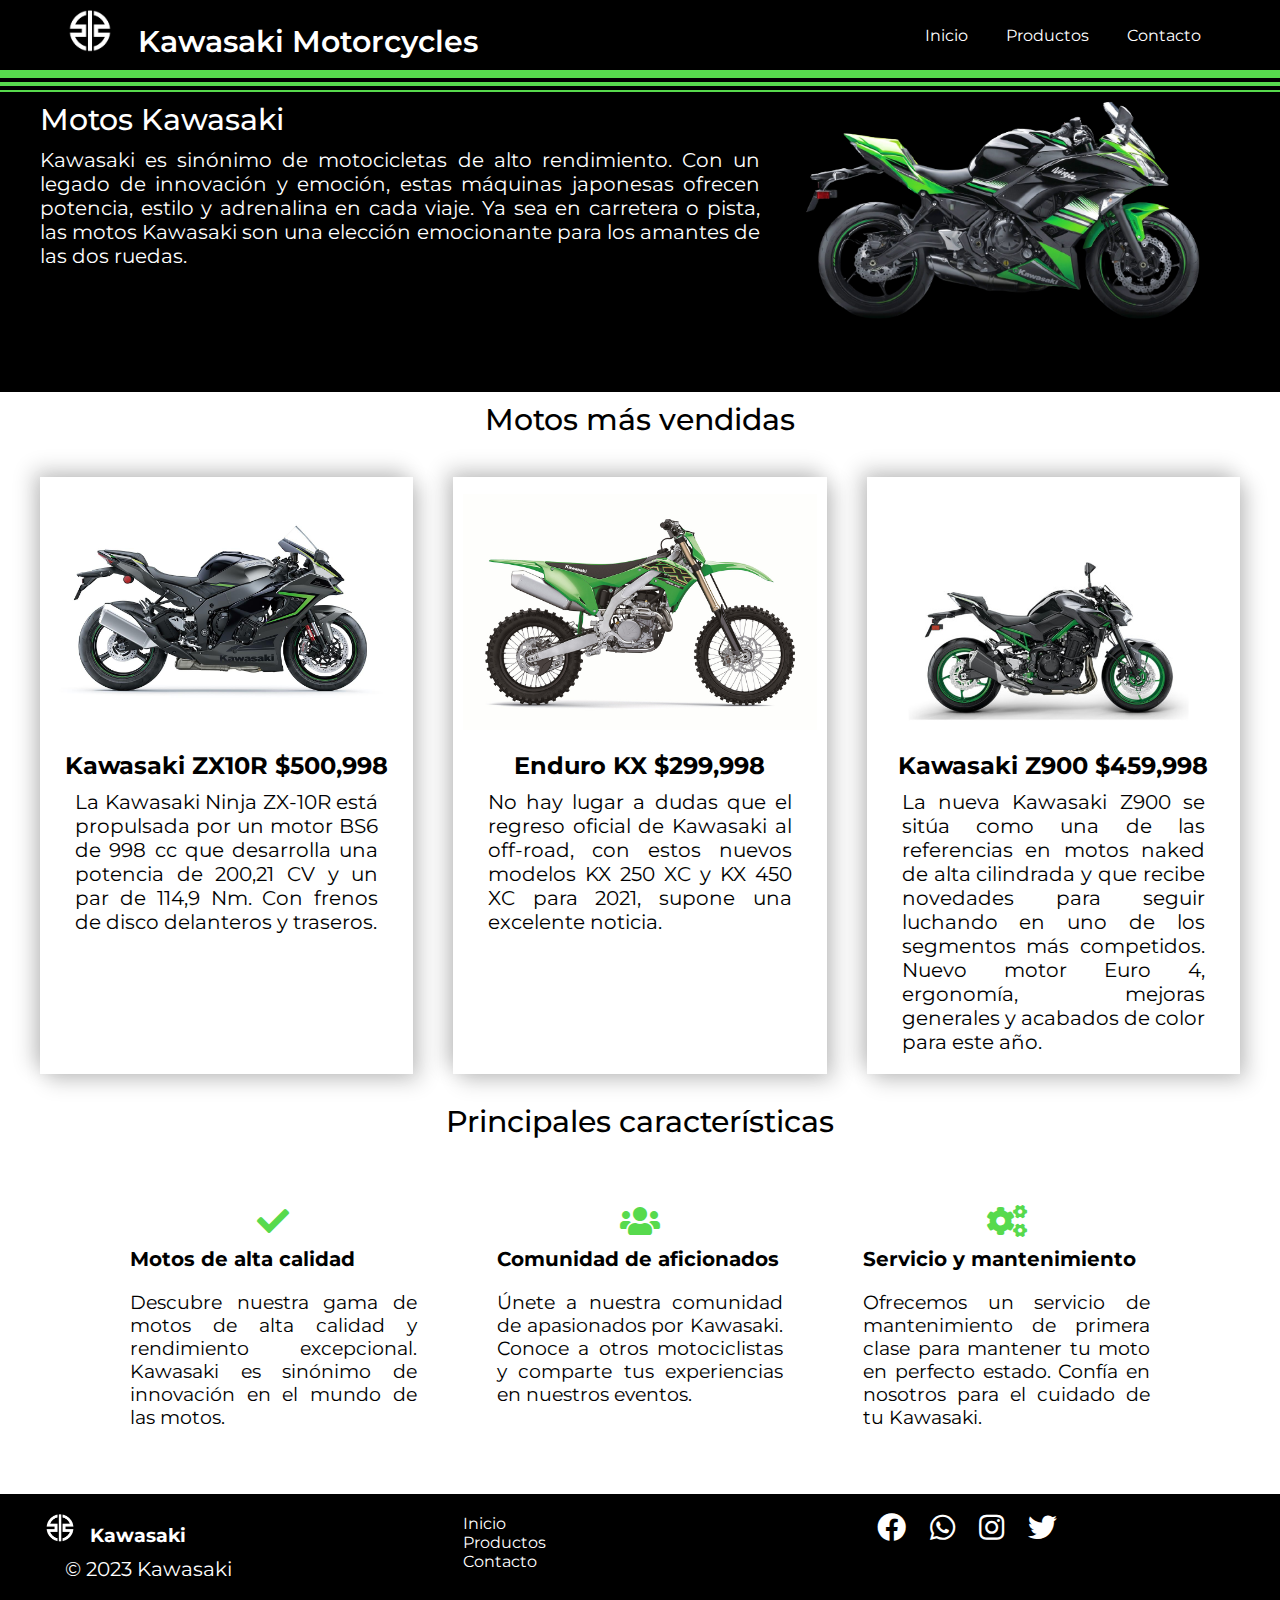
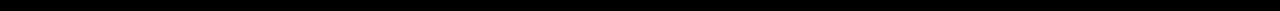
<file: Actividad-3/index.html>
<!DOCTYPE html>
<html lang="es">
<head>
    <meta charset="UTF-8">
    <meta name="viewport" content="width=device-width, initial-scale=1.0">
    <title>Kawasaki de México | Sitio oficial</title>
    <link rel="stylesheet" href="style.css">
    <link rel="stylesheet" href="https://cdnjs.cloudflare.com/ajax/libs/font-awesome/5.15.4/css/all.min.css" integrity="sha512-1ycn6IcaQQ40/MKBW2W4Rhis/DbILU74C1vSrLJxCq57o941Ym01SwNsOMqvEBFlcgUa6xLiPY/NS5R+E6ztJQ==" crossorigin="anonymous" referrerpolicy="no-referrer" />
    <link rel="preconnect" href="https://fonts.googleapis.com">
    <link rel="preconnect" href="https://fonts.gstatic.com" crossorigin>
    <link href="https://fonts.googleapis.com/css2?family=Montserrat:wght@300&display=swap" rel="stylesheet">
    <link rel="icon" href="Images/logo.png" type="image/png" sizes="16x16"> 
</head>
<body>
    <div class="navbar sticky">
        <div class="navbar">
            <div class="container flex">
                <h1 class="logo">
                    <img src="Images/logo2.png" alt="Imagen Kawasaki" class="logo-img">
                    Kawasaki Motorcycles
                </h1>
                <nav>
                    <ul>
                        <li class="nav">
                            <a href="" class="outline">Inicio</a>
                        </li>
                        <li class="nav">
                            <a href="" class="outline">Productos</a>
                        </li>
                        <li class="nav">
                            <a href="" class="outline">Contacto</a>
                        </li>
                    </ul>
                </nav>
            </div>
        </div>
    </div>
    <hr class="line-green">
    <hr class="line-black">
    <hr class="line-green2">
    <hr class="line-black">
    <hr class="line-green3">
    <section class="showcase">
        <div class="container">
            <div class="grid">
                <div class="grid-item-1">
                    <div class="showcase-text">
                        <h1>Motos Kawasaki</h1>
                        <p class="supporting-text">
                            Kawasaki es sinónimo de motocicletas de alto rendimiento. 
                            Con un legado de innovación y emoción, estas máquinas japonesas ofrecen potencia, estilo y adrenalina en cada viaje. 
                            Ya sea en carretera o pista, las motos Kawasaki son una elección emocionante para los amantes de las dos ruedas.
                        </p>
                    </div>
                 </div>
                <div class="grid-item-2">
                    <div class="image">
                        <img src="Images/prueba3.png" alt="" srcset="">
                    </div>
                </div>
            </div>
        </div>
    </section>
    <section class="testimonials">
        <div class="container">
            <h1 class="tittle-section">Motos más vendidas</h1><br>
            <div class="testimonial grid-3">
                <div class="card tid">
                    <div>
                        <img src="Images/ZX10R.jpeg" alt="">
                    </div>
                    <h3 class="text-card">Kawasaki ZX10R $500,998</h3>
                    <p>
                        La Kawasaki Ninja ZX-10R está propulsada por un motor BS6 de 998 cc que desarrolla 
                        una potencia de 200,21 CV y un par de 114,9 Nm. Con frenos de disco delanteros y traseros.
                    </p>
                </div>
                <div class="card">
                    <div>
                        <img src="Images/Enduro.jpg" alt="">
                    </div>
                    <h3 class="text-card">Enduro KX $299,998</h3>
                    <p>
                        No hay lugar a dudas que el regreso oficial de Kawasaki al off-road, con estos nuevos modelos KX 250 XC y 
                        KX 450 XC para 2021, supone una excelente noticia. 
                    </p>
                </div>
                <div class="card">
                    <div>
                        <img src="Images/z900.jpg" alt="">
                    </div>
                    <h3 class="text-card">Kawasaki Z900 $459,998</h3>
                    <p>
                        La nueva Kawasaki Z900 se sitúa como una de las referencias en motos naked de alta cilindrada y que recibe novedades para seguir luchando en uno de los segmentos más competidos. Nuevo motor Euro 4, ergonomía, mejoras generales  y acabados de color para este año.
                    </p>
                </div>
            </div>
        </div>
    </section>
    <div class="lower container">
        <h1 class="tittle-section">Principales características</h1>
        <section class="stats">
            <div class="flex">
                <div class="stat">
                    <i class="fa fa-check fa-2x"></i>
                    <h3 class="title">Motos de alta calidad</h3>
                    <p class="text">
                        Descubre nuestra gama de motos de alta calidad y rendimiento excepcional. Kawasaki es sinónimo de innovación en el mundo de las motos.
                    </p>
                </div>
                <div class="stat">
                    <i class="fa fa-users fa-2x"></i>
                    <h3 class="title">Comunidad de aficionados</h3>
                    <p class="text">
                        Únete a nuestra comunidad de apasionados por Kawasaki. Conoce a otros motociclistas y comparte tus experiencias en nuestros eventos.
                    </p>
                </div>
                <div class="stat">
                    <i class="fa fa-cogs fa-2x"></i>
                    <h3 class="title">Servicio y mantenimiento</h3>
                    <p class="text">
                        Ofrecemos un servicio de mantenimiento de primera clase para mantener tu moto en perfecto estado. Confía en nosotros para el cuidado de tu Kawasaki.
                    </p>
                </div>
            </div>
        </section>
    </div>
    <footer>
        <div class="container grid-3">
            <div class="copyright">
                <h3>
                    <img src="Images/logo2.png" alt="Imagen Kawasaki" class="logo-img2">
                    Kawasaki
                </h3>
                <p>© 2023 Kawasaki</p>
            </div>
            <nav class="links">
                <ul>
                    <li><a href="#" class="outline">Inicio</a></li>
                    <li><a href="#" class="outline">Productos</a></li>
                    <li><a href="#" class="outline">Contacto</a></li>
                </ul>
            </nav>
            <div class="profiles">
                <a href="#"><i class="fab fa-facebook fa-3x facebook-icon"></i></a>
                <a href="#"><i class="fab fa-whatsapp fa-3x whatsapp-icon"></i>
                <a href="#"><i class="fab fa-instagram fa-3x instagram-icon"></i></a>
                <a href="#"><i class="fab fa-twitter fa-3x twitter-icon"></i></a>
            </div>
        </div>
    </footer>
</body>
</html>
</file>
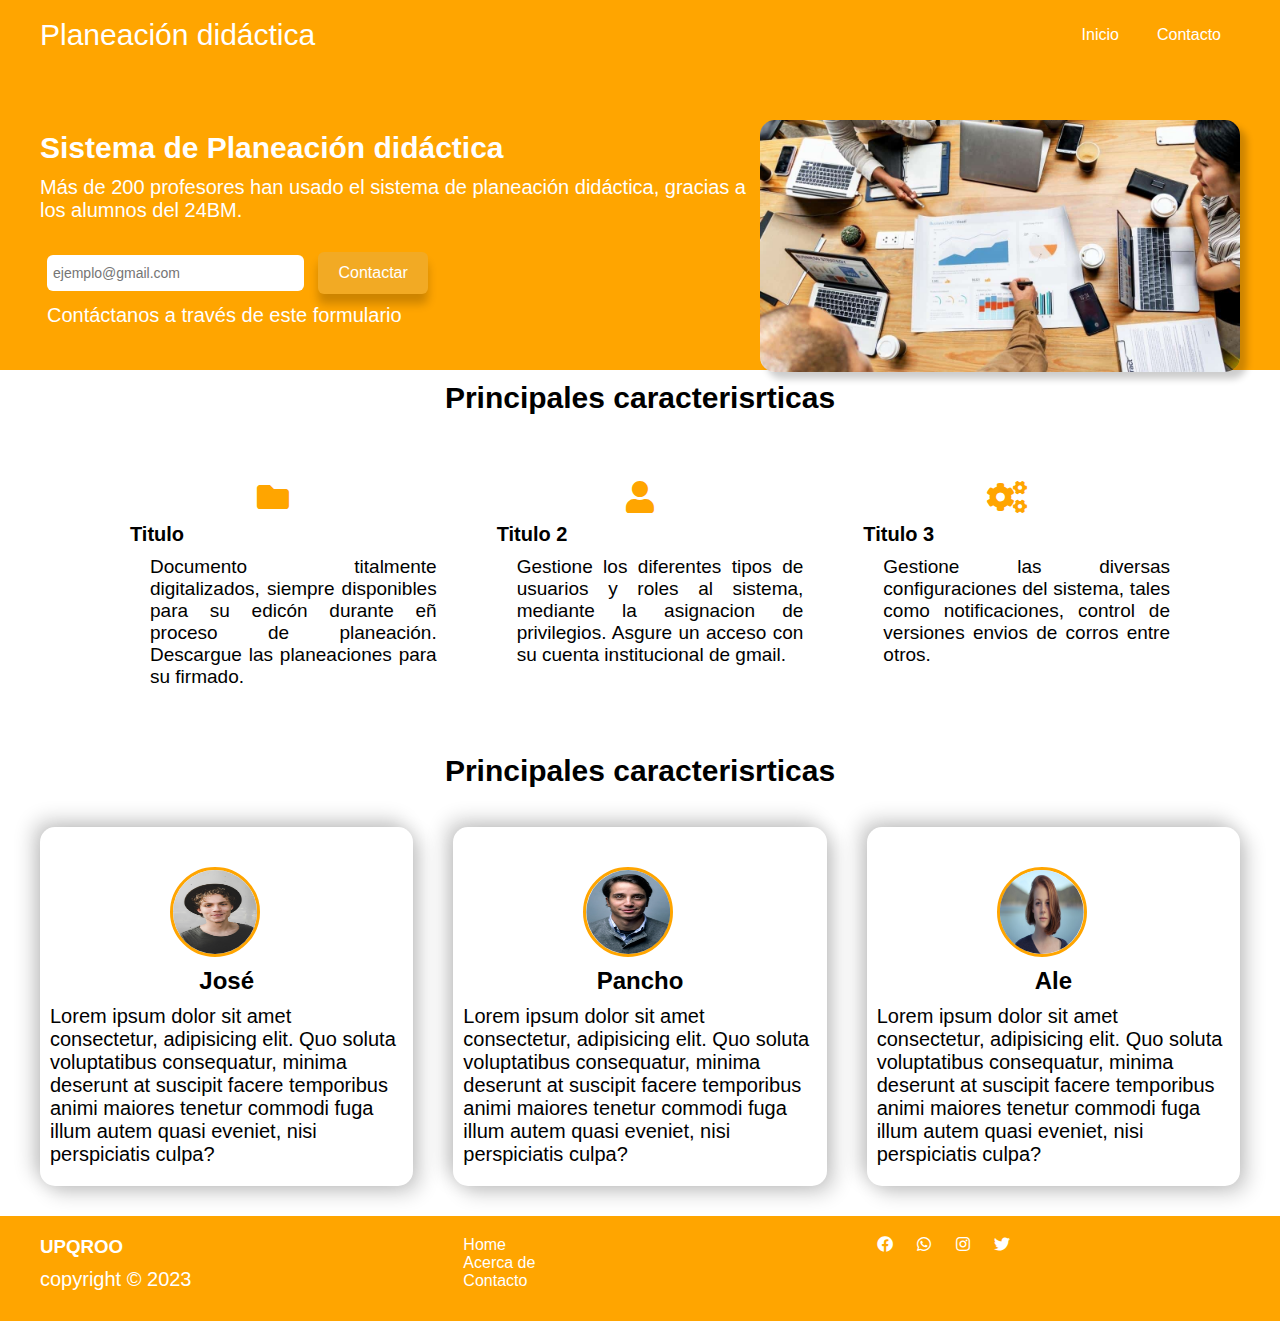
<file: pagina-planeacion/index.html>
<!DOCTYPE html>
<html lang="es">
<head>
    <meta charset="UTF-8">
    <meta name="viewport" content="width=device-width, initial-scale=1.0">
    <title>Planeación didáctica</title>
    <link rel="stylesheet" href="style.css">
    <link rel="stylesheet" href="https://cdnjs.cloudflare.com/ajax/libs/font-awesome/5.15.4/css/all.min.css" integrity="sha512-1ycn6IcaQQ40/MKBW2W4Rhis/DbILU74C1vSrLJxCq57o941Ym01SwNsOMqvEBFlcgUa6xLiPY/NS5R+E6ztJQ==" crossorigin="anonymous" referrerpolicy="no-referrer" />
    <link rel="preconnect" href="https://fonts.googleapis.com">
<link rel="preconnect" href="https://fonts.gstatic.com" crossorigin>
<link href="https://fonts.googleapis.com/css2?family=Montserrat:wght@300&display=swap" rel="stylesheet">
</head>
<body>
    <div class="navbar">
        <div class="container flex">
            <h1 class="logo">Planeación didáctica</h1>
            <nav>
                <ul>
                    <li class="nav">
                        <a href="" class="outline">Inicio</a>
                    </li>

                    <li class="nav">
                        <a href="" class="outline">Contacto</a>
                    </li>
                </ul>
            </nav>

        </div>

    </div>
    <section class="showcase">
        <div class="container">
            <div class="grid">
                <div class="grid-item-1">
                    <div class="showcase-text">
                        <h1>Sistema de Planeación didáctica</h1>
                        <p class="supporting-text">
                            Más de 200 profesores han usado el sistema de planeación didáctica, gracias a los alumnos del 24BM.
                        </p>
                    </div>
                    <div class="showcase-form">
                        <form action="">
                            <input type="email" placeholder="ejemplo@gmail.com">
                            <input type="submit" class="btn" value="Contactar">
                        </form>
                        <p>Contáctanos a través de este formulario</p>
                    </div>
                </div>
                <div class="grid-item-2">
                    <div class="image">
                        <img src="images/Planeacion.jpg" alt="" srcset="">
                    </div>
                </div>
            </div>
        </div>
    </section>
    <div class="lower container">
        <h1 class="tittle-section">Principales caracterisrticas</h1>
        <section class="stats">
            <div class="flex">
                <div class="stat">
                    <i class="fa fa-folder fa-2x"></i>
                    <h3 class="title">Titulo</h3>
                    <p class="text">
                        Documento titalmente digitalizados, siempre disponibles para su edicón durante eñ
                        proceso de planeación. Descargue las planeaciones para su firmado.
                    </p>
                </div>
                <div class="stat">
                    <i class="fa fa-user fa-2x"></i>
                    <h3 class="title">Titulo 2</h3>
                    <p class="text">
                       Gestione los diferentes tipos de usuarios y roles al sistema, mediante la asignacion de privilegios. Asgure un acceso con su cuenta 
                       institucional de gmail.
                    </p>
                </div>
                <div class="stat">
                    <i class="fa fa-cogs fa-2x"></i>
                    <h3 class="title">Titulo 3</h3>
                    <p class="text">
                        Gestione las diversas configuraciones del sistema, tales como notificaciones, control de versiones envios de corros entre otros.
                    </p>
                </div>
            </div>
        </section>
    </div>
    <section class="testimonials">
        <div class="container">
            <h1 class="tittle-section">Principales caracterisrticas</h1><br>
            <div class="testimonial grid-3">
                <div class="card">
                    <div class="circle">
                        <img src="images/ultimooo.jpeg" alt="">
                    </div>
                    <h3 class="text-card">José</h3>
                    <p>
                        Lorem ipsum dolor sit amet consectetur, adipisicing elit. Quo soluta voluptatibus consequatur, minima deserunt at suscipit facere temporibus animi maiores tenetur commodi fuga illum autem quasi eveniet, nisi perspiciatis culpa?
                    </p>
                </div>
                <div class="card">
                    <div class="circle">
                        <img src="images/Primerguey.jpeg" alt="">
                    </div>
                    <h3 class="text-card">Pancho</h3>
                    <p>
                        Lorem ipsum dolor sit amet consectetur, adipisicing elit. Quo soluta voluptatibus consequatur, minima deserunt at suscipit facere temporibus animi maiores tenetur commodi fuga illum autem quasi eveniet, nisi perspiciatis culpa?
                    </p>
                </div>
                <div class="card">
                    <div class="circle">
                        <img src="images/segundagueya.jpeg" alt="">
                    </div>
                    <h3 class="text-card">Ale</h3>
                    <p>
                        Lorem ipsum dolor sit amet consectetur, adipisicing elit. Quo soluta voluptatibus consequatur, minima deserunt at suscipit facere temporibus animi maiores tenetur commodi fuga illum autem quasi eveniet, nisi perspiciatis culpa?
                    </p>
                </div>
            </div>
        </div>
    </section>

    <footer>
        <div class="container grid-3">
            <div class="copyright">
                <h3>UPQROO</h3>
                <p>copyright &copy; 2023</p>
            </div>
            <nav class="links">
                <ul>
                    <li><a href="#" class="outline">Home</a></li>
                    <li><a href="#" class="outline">Acerca de</a></li>
                    <li><a href="mailto:moises.torres@upqroo.edu.mx" class="outline">Contacto</a></li>
                </ul>
            </nav>
            <div class="profiles">
                <a href="#"><i class="fab fa-facebook fa-2"></i></a>
                <a href="#"><i class="fab fa-whatsapp fa-2"></i></a>
                <a href="#"><i class="fab fa-instagram fa-2"></i></a>
                <a href="#"><i class="fab fa-twitter fa-2"></i></a>
            </div>
        </div>
    </footer>
</body>
</html>
</file>
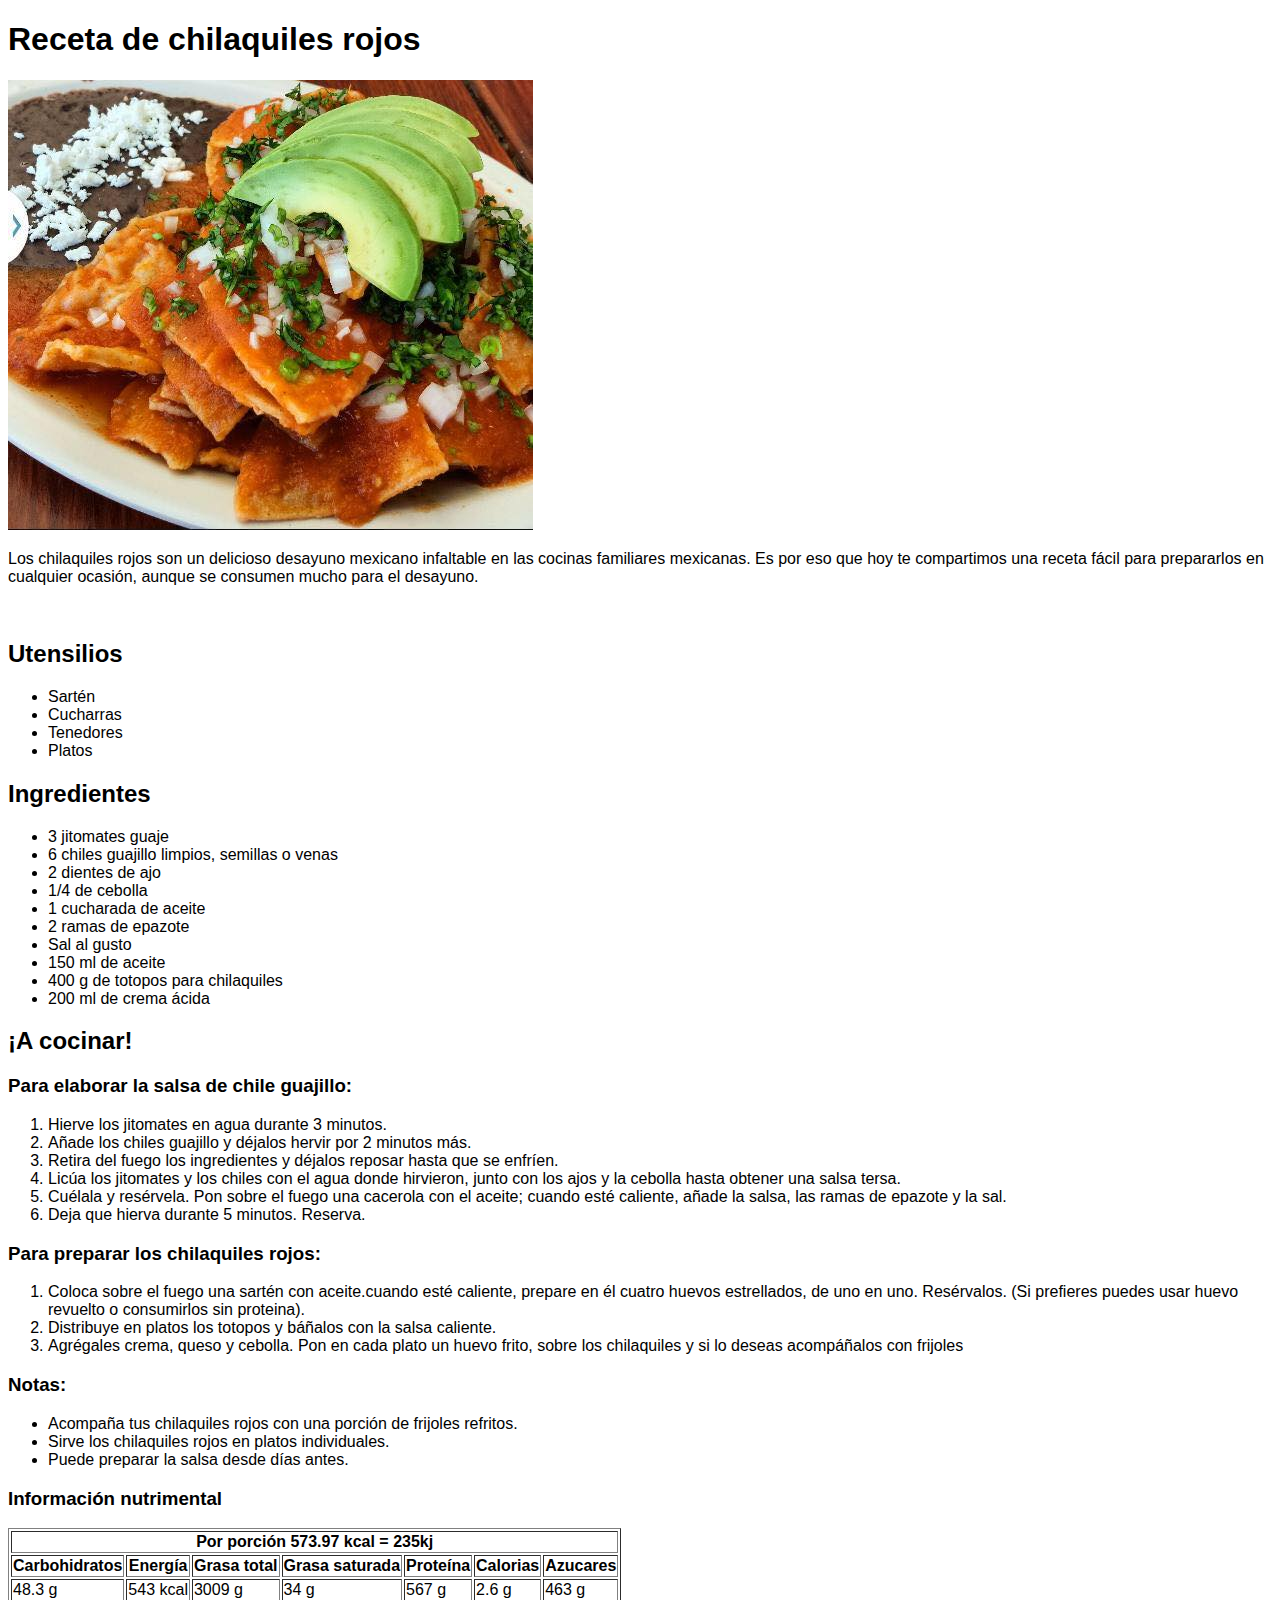
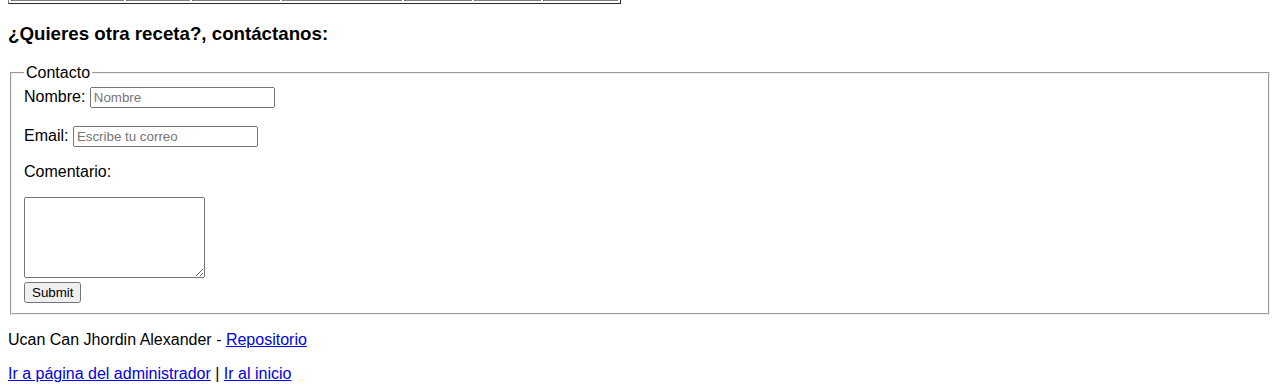
<file: Actividad-1.html>
<!DOCTYPE html>
<html lang="es">
<head>
    <meta charset="UTF-8">
    <meta name="descripcion" content="Esta es una pagina web">
    <meta name="keywords" content="HTML, CSSM, Javascript">
    <link rel="icon" href="icon-receta.png" type="image/png" sizes="16x16"> 
    <title>Recesa de chilaquiles</title>
</head>
<body>
    <h1 id="inicio"> Receta de chilaquiles rojos </h1>
    <img src="Receta-Chilaquiles-Rojos.jpg" alt="chilaquiles">
    <br>
    <p>
        Los chilaquiles rojos son un delicioso desayuno mexicano infaltable en las cocinas familiares mexicanas. 
        Es por eso que hoy te compartimos una receta fácil para prepararlos en cualquier ocasión, aunque se consumen mucho para el desayuno.
    </p>
    <br>
    <h2>Utensilios</h2>
    <ul>
        <li>Sartén</li>
        <li>Cucharras</li>
        <li>Tenedores</li>
        <li>Platos</li>
    </ul>
    <h2>Ingredientes</h2>
        <ul>
            <li>3 jitomates guaje</li>
            <li>6 chiles guajillo limpios, semillas o venas</li>
            <li>2 dientes de ajo</li>
            <li>1/4 de cebolla</li>
            <li>1 cucharada de aceite</li>
            <li>2 ramas de epazote</li>
            <li>Sal al gusto</li>
            <li>150 ml de aceite</li>
            <li>400 g de totopos para chilaquiles</li>
            <li>200 ml de crema ácida</li>
        </ul>
        <h2>¡A cocinar!</h2>
        <h3>Para elaborar la salsa de chile guajillo:</h3>
        <ol type="1">
            <li>Hierve los jitomates en agua durante 3 minutos.</li>
            <li>Añade los chiles guajillo y déjalos hervir por 2 minutos más.</li>
            <li>Retira del fuego los ingredientes y déjalos reposar hasta que se enfríen.</li>
            <li>Licúa los jitomates y los chiles con el agua donde hirvieron, junto con los ajos y la cebolla hasta obtener una salsa tersa.</li>
            <li>Cuélala y resérvela. Pon sobre el fuego una cacerola con el aceite; cuando esté caliente, añade la salsa, las ramas de epazote y la sal.</li>
            <li>Deja que hierva durante 5 minutos. Reserva.</li>
        </ol>
        <h3>Para preparar los chilaquiles rojos:</h3>
        <ol>
            <li>Coloca sobre el fuego una sartén con aceite.cuando esté caliente, prepare en él cuatro huevos estrellados, de uno en uno. Resérvalos. (Si prefieres puedes usar huevo revuelto o consumirlos sin proteina).</li>
            <li>Distribuye en platos los totopos y báñalos con la salsa caliente.</li>
            <li>Agrégales crema, queso y cebolla. Pon en cada plato un huevo frito, sobre los chilaquiles y si lo deseas acompáñalos con frijoles</li>
        </ol>
        <h3>Notas:</h3>
        <ul>
            <li>Acompaña tus chilaquiles rojos con una porción de frijoles refritos.</li>
            <li>Sirve los chilaquiles rojos en platos individuales.</li>
            <li>Puede preparar la salsa desde días antes.</li>
        </ul>
        <h3>Información nutrimental</h3>
        <table border="1">
            <head>
                <th colspan="7">Por porción 573.97 kcal = 235kj</th>
                <tr>
                    <th>Carbohidratos</th>
                    <th>Energía</th>
                    <th>Grasa total</th>
                    <th>Grasa saturada</th>
                    <th>Proteína</th>
                    <th>Calorias</th>
                    <th>Azucares</th>
                </tr>
            </head>
            <body>
                <tr>
                    <td>48.3 g</td>
                    <td>543 kcal</td>
                    <td>3009 g</td>
                    <td>34 g</td>
                    <td>567 g</td>
                    <td>2.6 g</td>
                    <td>463 g</td>
                </tr>
            </body>
        </table>
        <h3>¿Quieres otra receta?, contáctanos: </h3>
        <form onsubmit="mostrarVentAlerta(); return false;">
            <fieldset>
                <legend>Contacto</legend>
    
                <label>Nombre:</label>
    
                <input type="text" name="Nombre" id="Nombre" placeholder="Nombre" required>
                <br>
                <br>
                <label>Email:</label>
    
                <input type="email" name="email" id="email" placeholder="Escribe tu correo" required>
    
                <p>Comentario:</p>
                <textarea name="texto" id="texto" cols="20" rows="5"></textarea>
                <br>
                <input type="submit" name="Enviar" id="Enviar">
            </fieldset>
        </form>
        <p>Ucan Can Jhordin Alexander - <a href="https://github.com/JHORDINUCAN/programacion-web" target="-blank">  Repositorio</a></p>
        <a href="index.html" target="-blank"> Ir a página del administrador</a> <a>|</a> <a href="#inicio">Ir al inicio</a>

        <script>
            function mostrarVentAlerta() {
                
                alert("¡Formulario enviado con éxito!");
                document.getElementById("Nombre").value = "";
                document.getElementById("email").value = "";
                document.getElementById("texto").value = "";
            }
        </script>
    </body>
<style>
    body{
        font-family: Arial, Helvetica, sans-serif;
    }
    h1{
        font-family: 'Trebuchet MS', 'Lucida Sans Unicode', 'Lucida Grande', 'Lucida Sans', Arial, sans-serif;
    }
</style>
</html>
</file>
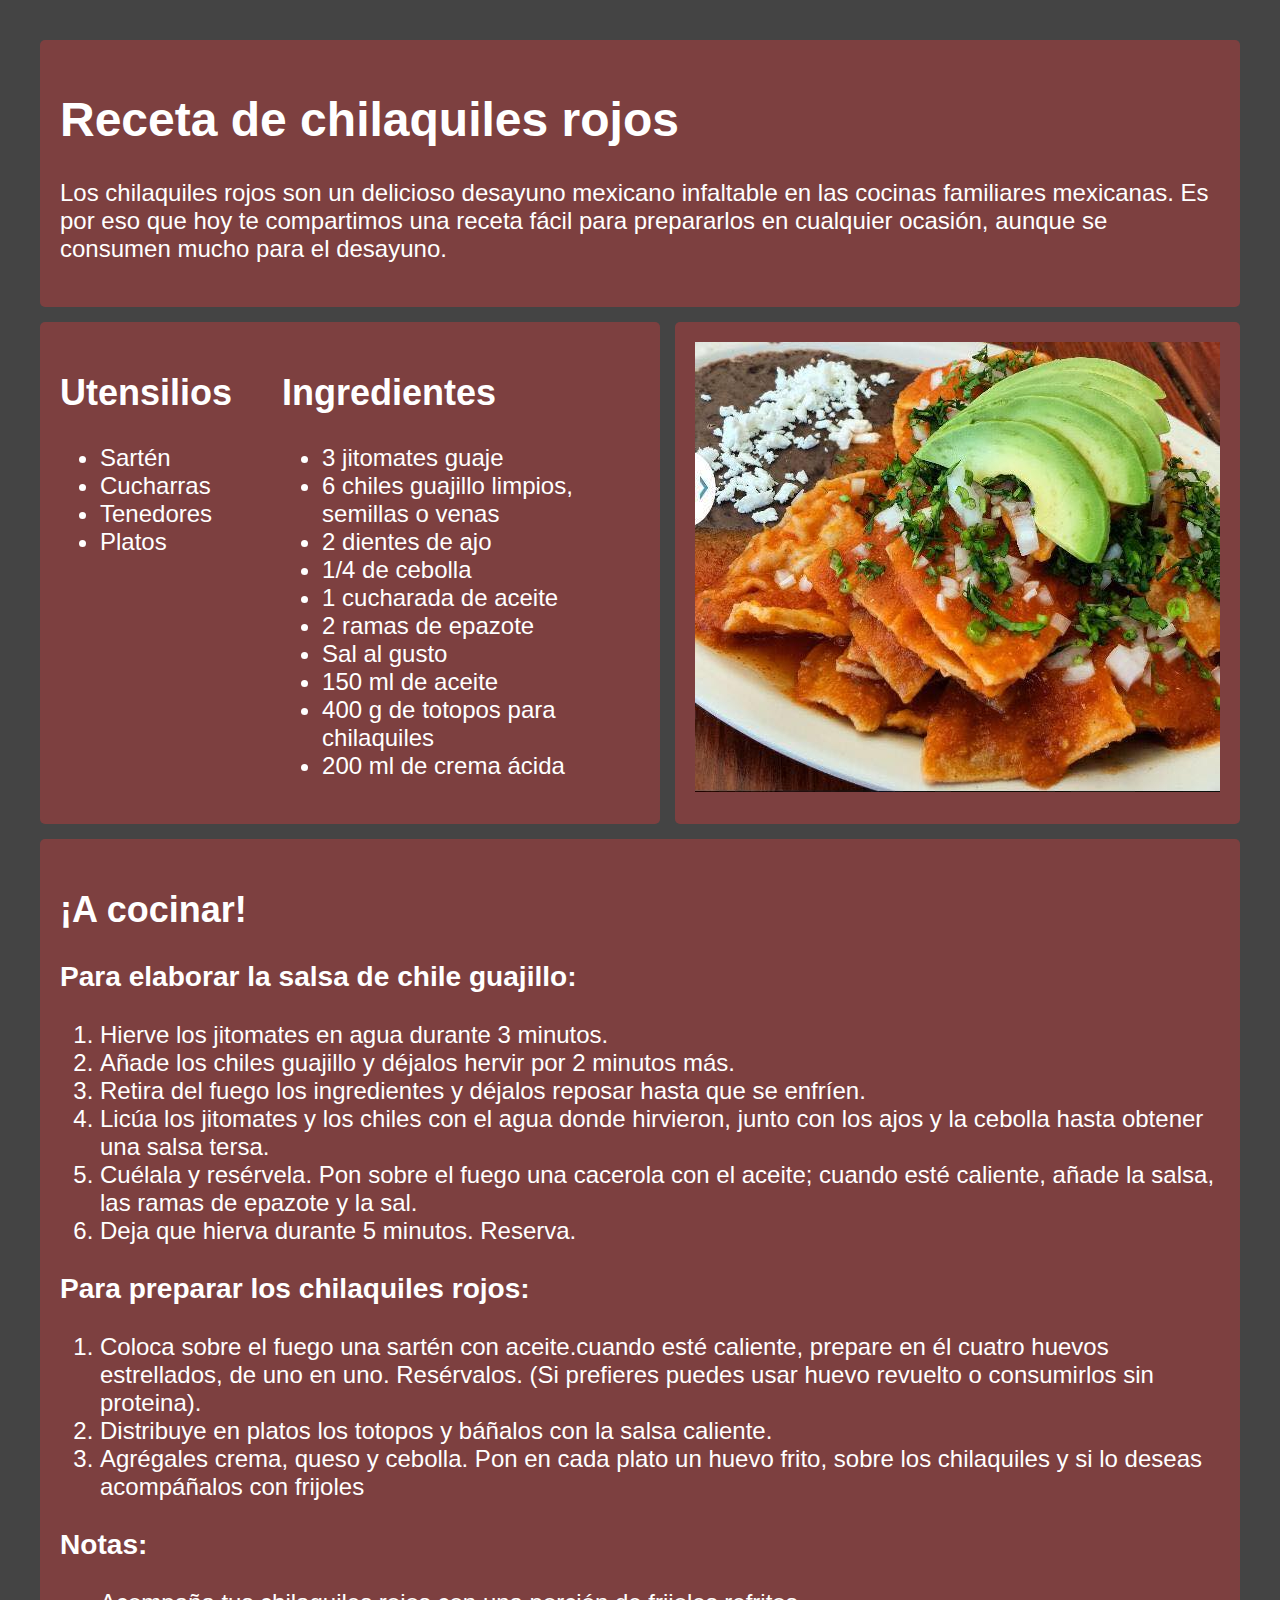
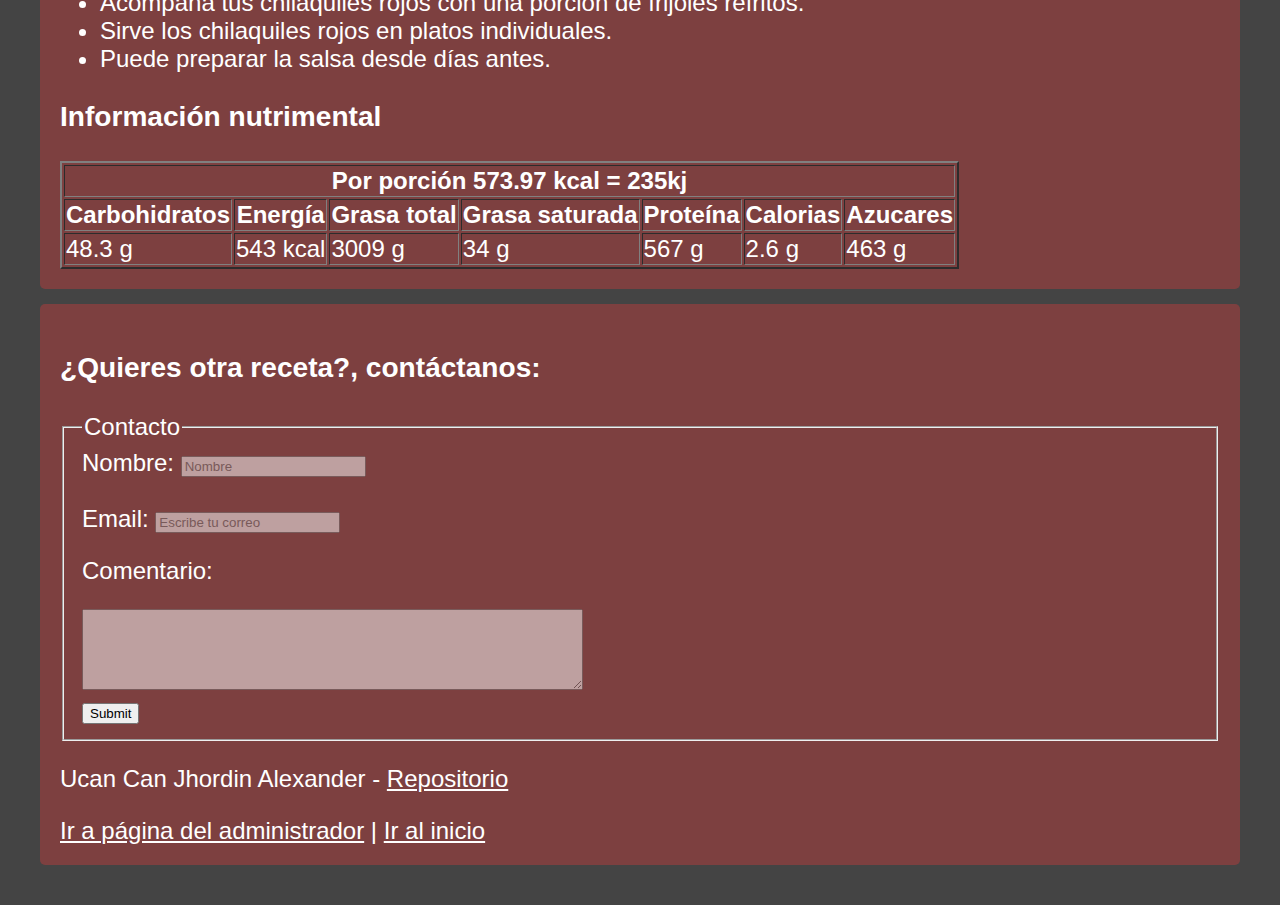
<file: Actividad-2.html>
<!DOCTYPE html>
<html lang="es">
<head>
    <meta charset="UTF-8">
    <meta name="viewport" content="width=device-width, initial-scale=1.0">
    <link rel="icon" href="icon-receta.png" type="image/png" sizes="16x16"> 
    <link rel="stylesheet" href="grid-style2.css">
    <title>Recesa de chilaquiles</title>
</head>
<body id="inicio">
    <div class="container">
        <div class="box header">
            <h1>Receta de chilaquiles rojos</h1>
            <p>
                Los chilaquiles rojos son un delicioso desayuno mexicano infaltable en las cocinas familiares mexicanas. 
                Es por eso que hoy te compartimos una receta fácil para prepararlos en cualquier ocasión, aunque se consumen mucho para el desayuno.
            </p>
        </div>
        <div class="box article">

            <div class="utensilios">
                <h2>Utensilios</h2>
                <ul>
                    <li>Sartén</li>
                    <li>Cucharras</li>
                    <li>Tenedores</li>
                    <li>Platos</li>
                </ul>
            </div>

            <div class="ingredientes">
                <h2>Ingredientes</h2>
                <ul>
                    <li>3 jitomates guaje</li>
                    <li>6 chiles guajillo limpios, semillas o venas</li>
                    <li>2 dientes de ajo</li>
                    <li>1/4 de cebolla</li>
                    <li>1 cucharada de aceite</li>
                    <li>2 ramas de epazote</li>
                    <li>Sal al gusto</li>
                    <li>150 ml de aceite</li>
                    <li>400 g de totopos para chilaquiles</li>
                    <li>200 ml de crema ácida</li>
                </ul>
            </div>
        </div>
        <div class="box article2">
            <h2>¡A cocinar!</h2>
            <h3>Para elaborar la salsa de chile guajillo:</h3>
            <ol type="1">
                <li>Hierve los jitomates en agua durante 3 minutos.</li>
                <li>Añade los chiles guajillo y déjalos hervir por 2 minutos más.</li>
                <li>Retira del fuego los ingredientes y déjalos reposar hasta que se enfríen.</li>
                <li>Licúa los jitomates y los chiles con el agua donde hirvieron, junto con los ajos y la cebolla hasta obtener una salsa tersa.</li>
                <li>Cuélala y resérvela. Pon sobre el fuego una cacerola con el aceite; cuando esté caliente, añade la salsa, las ramas de epazote y la sal.</li>
                <li>Deja que hierva durante 5 minutos. Reserva.</li>
            </ol>
            <h3>Para preparar los chilaquiles rojos:</h3>
            <ol>
                <li>Coloca sobre el fuego una sartén con aceite.cuando esté caliente, prepare en él cuatro huevos estrellados, de uno en uno. Resérvalos. (Si prefieres puedes usar huevo revuelto o consumirlos sin proteina).</li>
                <li>Distribuye en platos los totopos y báñalos con la salsa caliente.</li>
                <li>Agrégales crema, queso y cebolla. Pon en cada plato un huevo frito, sobre los chilaquiles y si lo deseas acompáñalos con frijoles</li>
            </ol>
            <h3>Notas:</h3>
            <ul>
                <li>Acompaña tus chilaquiles rojos con una porción de frijoles refritos.</li>
                <li>Sirve los chilaquiles rojos en platos individuales.</li>
                <li>Puede preparar la salsa desde días antes.</li>
            </ul>
            <h3>Información nutrimental</h3>
            <table border="2">
                <head>
                    <th colspan="7">Por porción 573.97 kcal = 235kj</th>
                    <tr>
                        <th>Carbohidratos</th>
                        <th>Energía</th>
                        <th>Grasa total</th>
                        <th>Grasa saturada</th>
                        <th>Proteína</th>
                        <th>Calorias</th>
                        <th>Azucares</th>
                    </tr>
                </head>
                <body>
                    <tr>
                        <td>48.3 g</td>
                        <td>543 kcal</td>
                        <td>3009 g</td>
                        <td>34 g</td>
                        <td>567 g</td>
                        <td>2.6 g</td>
                        <td>463 g</td>
                    </tr>
                </body>
            </table>
        </div>
        <div class="box aside">
            <img src="Receta-Chilaquiles-Rojos.jpg" alt="chilaquiles">
        </div>
        <div class=" box footer">
            <h3>¿Quieres otra receta?, contáctanos: </h3>
            <form onsubmit="mostrarVentAlerta(); return false;">
                <fieldset>
                    <legend>Contacto</legend>
        
                    <label>Nombre:</label>
        
                    <input type="text" name="Nombre" id="Nombre" placeholder="Nombre" required >
                    <br>
                    <br>
                    <label>Email:</label>
        
                    <input type="email" name="email" id="email" placeholder="Escribe tu correo" required>
        
                    <p>Comentario:</p>
                    <textarea name="texto" id="texto" cols="60" rows="5"></textarea>
                    <br>
                    <input type="submit" name="Enviar" id="Enviar">
                </fieldset>
            </form>
            <p>Ucan Can Jhordin Alexander - <a href="https://github.com/JHORDINUCAN/programacion-web" target="-blank" id="color">  Repositorio</a></p>
            <a href="index.html" target="-blank" id="color"> Ir a página del administrador</a> <a>|</a> <a href="#inicio" id="color">Ir al inicio</a>
    
            <script>
                function mostrarVentAlerta() {
                    
                    alert("¡Formulario enviado con éxito!");
                    document.getElementById("Nombre").value = "";
                    document.getElementById("email").value = "";
                    document.getElementById("texto").value = "";
                }
            </script>
        </body>
        </div>
    </div>
</body>
</html>
</file>
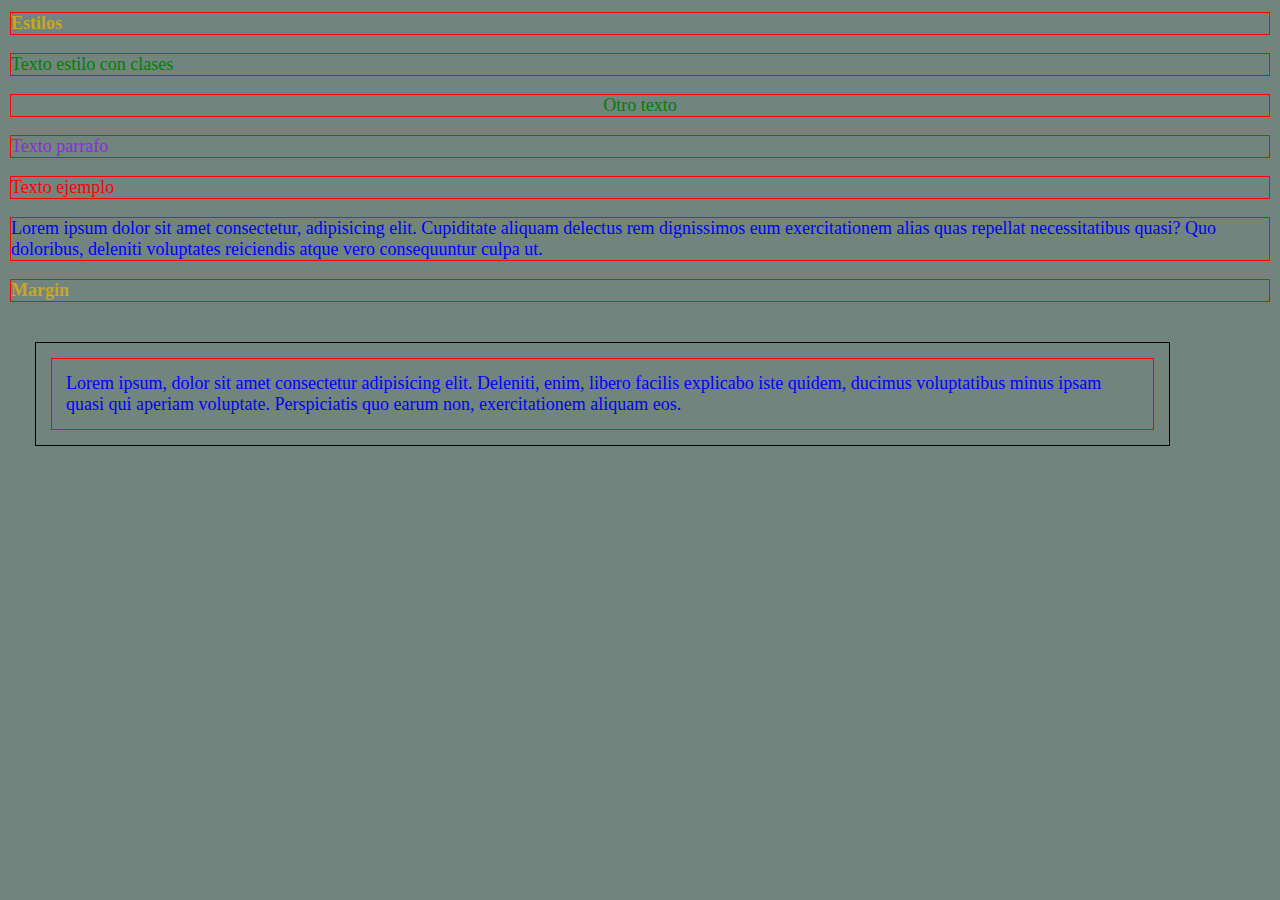
<file: estilos.html>
<!DOCTYPE html>
<html lang="es">
<head>
    <meta charset="UTF-8">
    <meta name="viewport" content="width=device-width, initial-scale=1.0">
    <title>Document</title>
    <link rel="stylesheet" href="style.css">
</head>
<body>
    <div>
        <h1>Estilos</h1>
        <p class="texto-verde">Texto estilo con clases</p>
        <p class="texto-verde centro">Otro texto</p>
        <p style="color: blueviolet;">Texto parrafo</p>
        <p id="texto">Texto ejemplo</p>
        <p>Lorem ipsum dolor sit amet consectetur, adipisicing elit. Cupiditate aliquam delectus rem dignissimos eum exercitationem alias quas repellat necessitatibus quasi? Quo doloribus, deleniti voluptates reiciendis atque vero consequuntur culpa ut.</p>
        <h1>Margin</h1>
        <div class="margin1">
            <p>Lorem ipsum, dolor sit amet consectetur adipisicing elit. Deleniti, enim, libero facilis explicabo iste quidem, ducimus voluptatibus minus ipsam quasi qui aperiam voluptate. Perspiciatis quo earum non, exercitationem aliquam eos.</p>
        </div>
    </div>
</body>
</html>
</file>
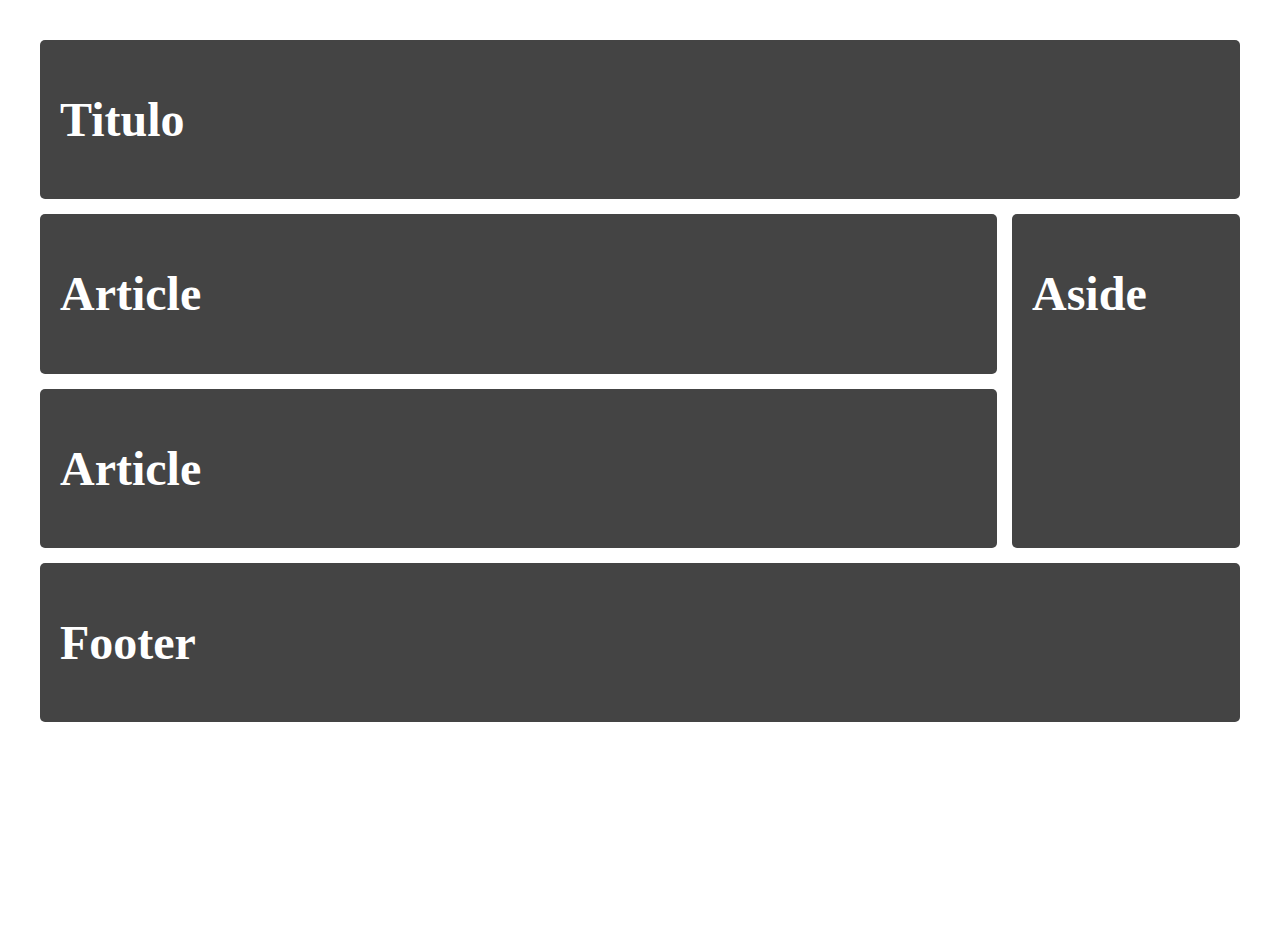
<file: Grid.html>
<!DOCTYPE html>
<html lang="en">
<head>
    <meta charset="UTF-8">
    <meta name="viewport" content="width=device-width, initial-scale=1.0">
    <title>Gridd css</title>
    <link rel="stylesheet" href="grid-style.css">
</head>
<body>
    <div class="container">
        <div class="box header">
            <h1>Titulo</h1>
        </div>
        <div class="box article">
            <h1>Article</h1>
        </div>
        <div class="box article">
            <h1>Article</h1>
        </div>
        <div class="box aside">
            <h1>Aside</h1>
        </div>
        <div class=" box footer">
            <h1>Footer</h1>
        </div>
    </div>
</body>
</html>
</file>
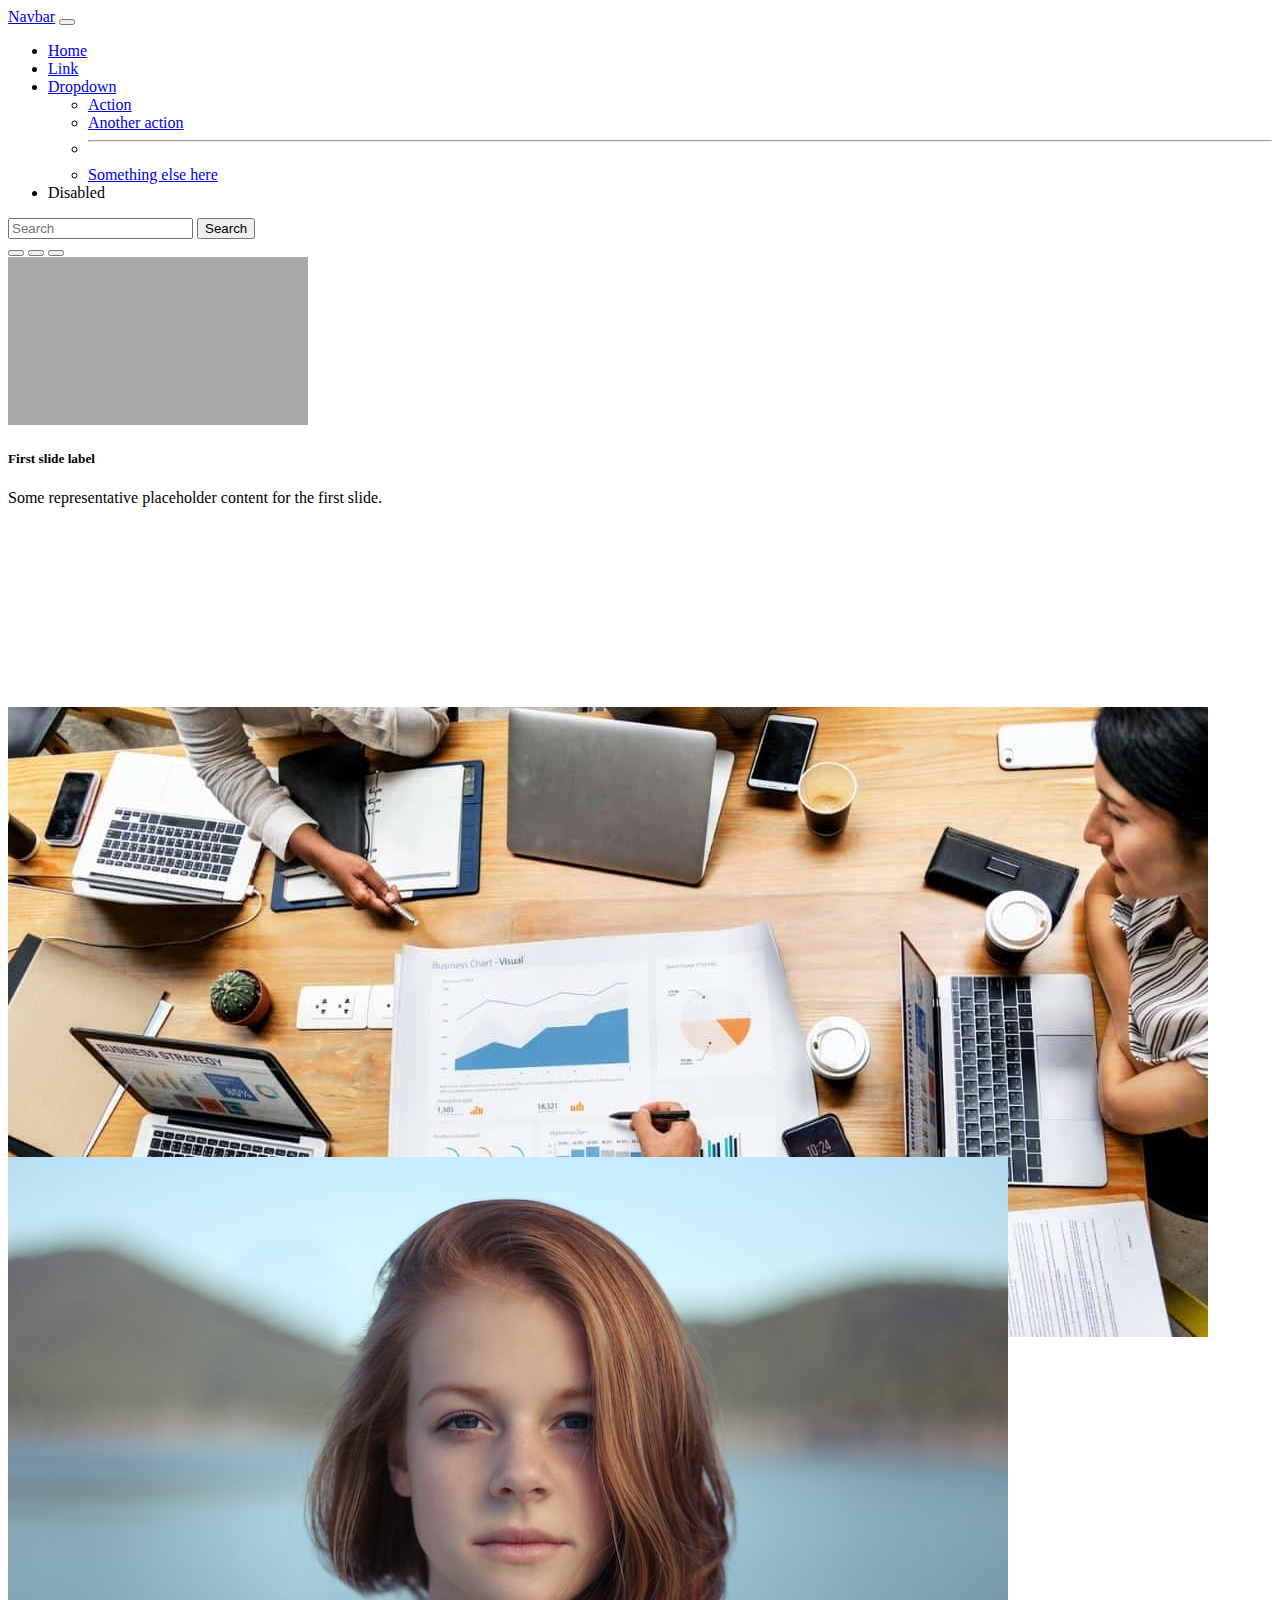
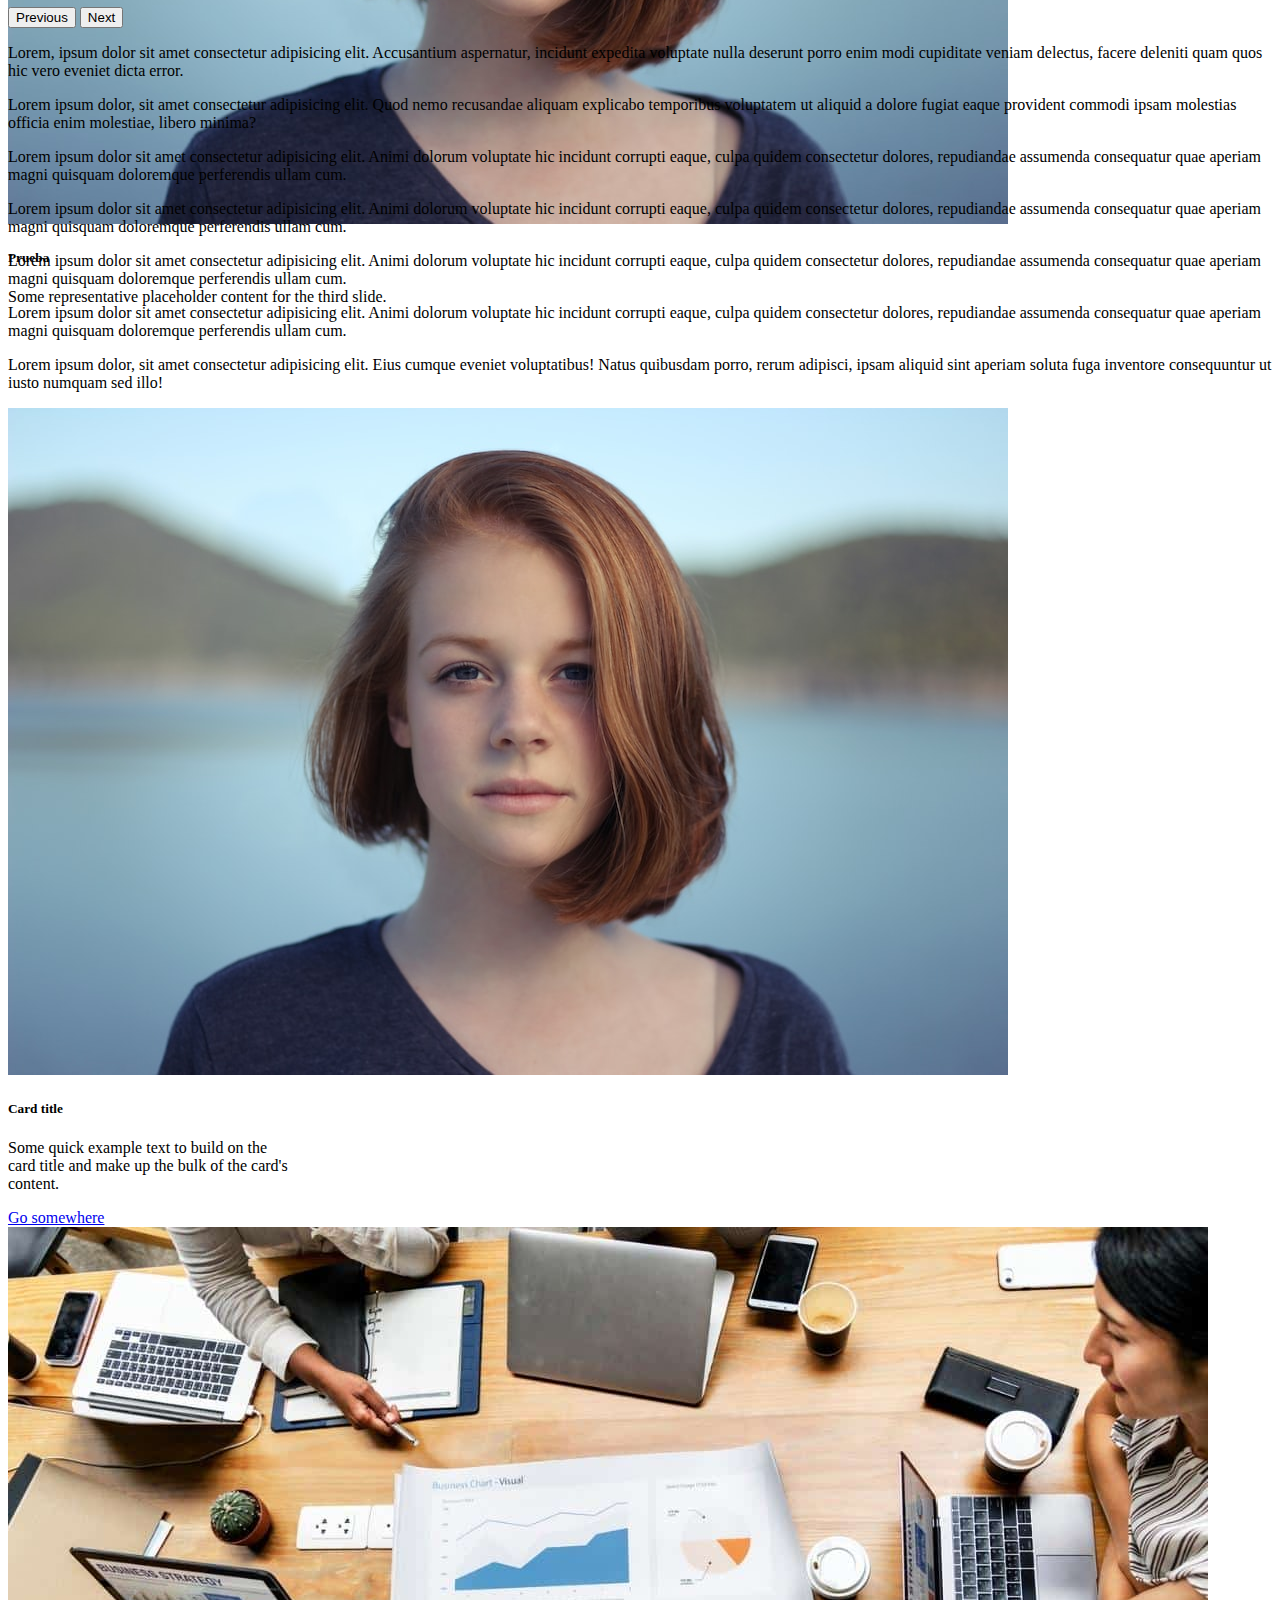
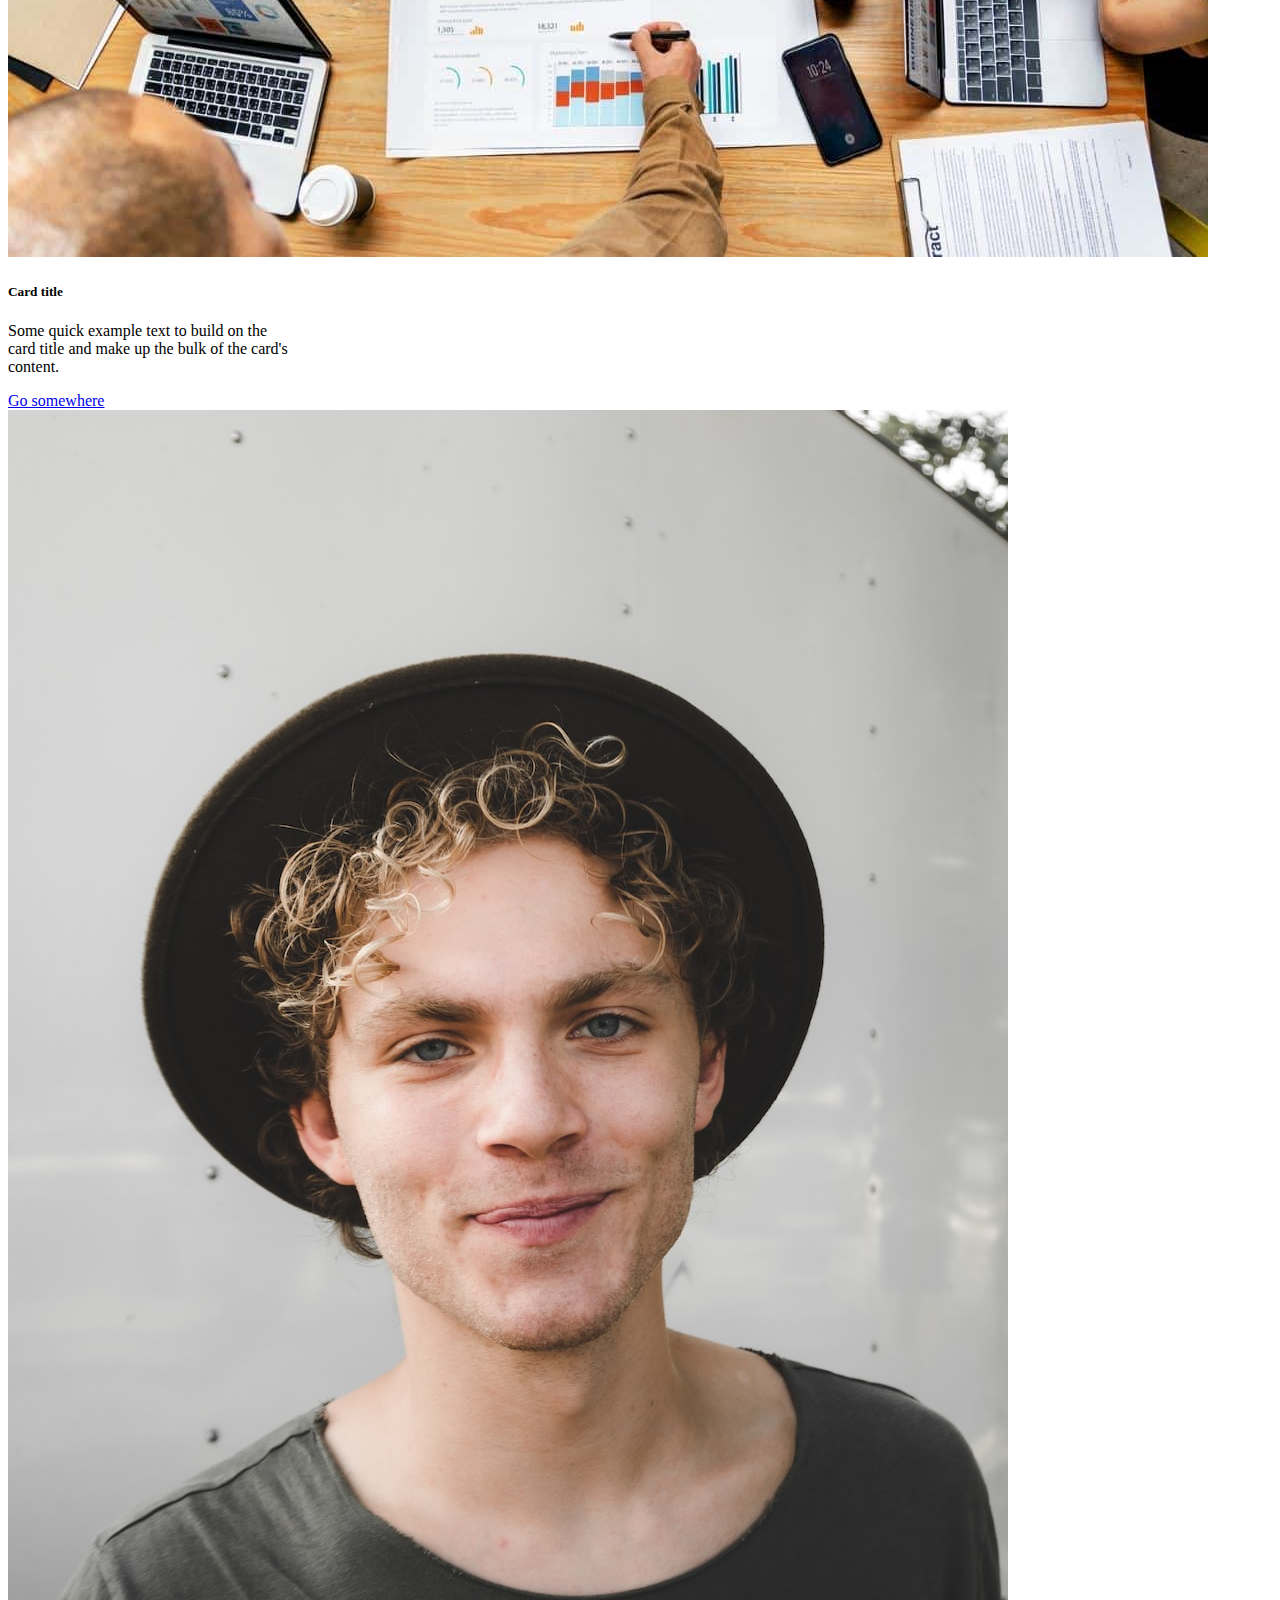
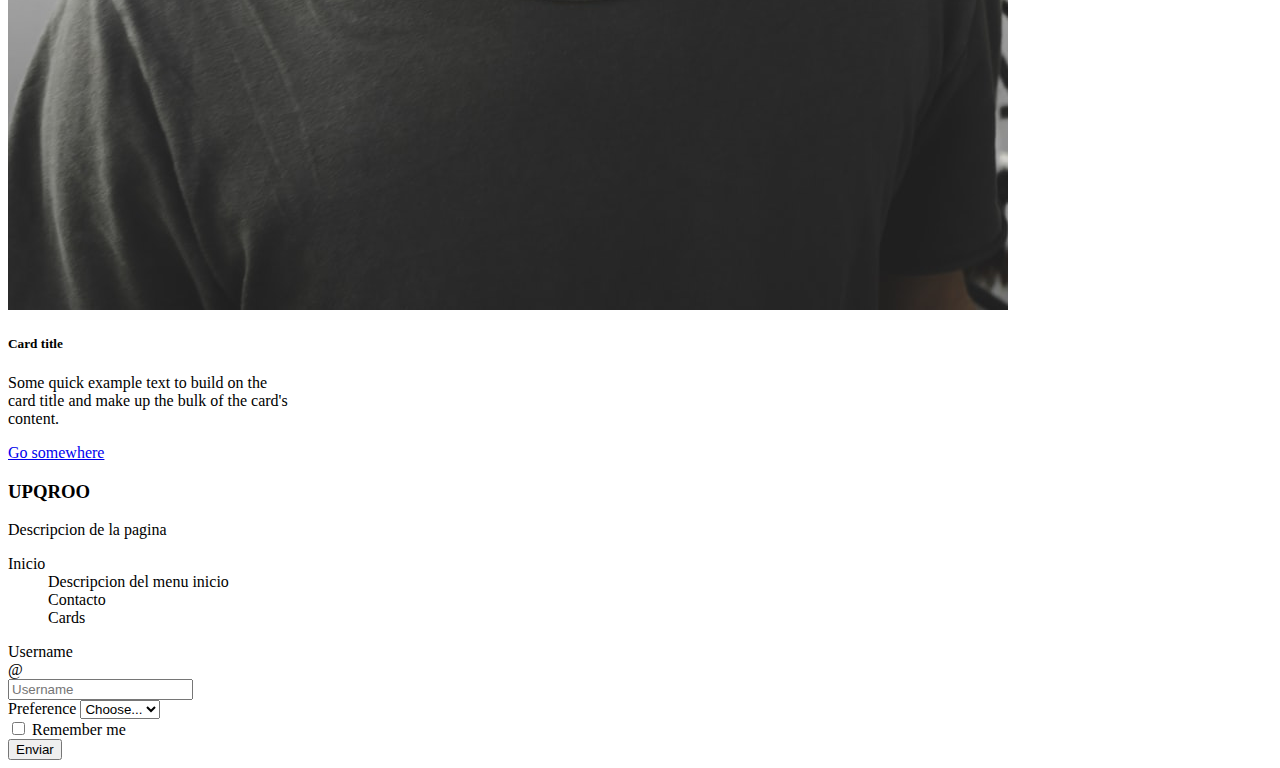
<file: pagina-planeacion/pagina-bootstrap.html>
<!DOCTYPE html>
<html lang="en">
<head>
    <meta charset="UTF-8">
    <meta name="viewport" content="width=device-width, initial-scale=1.0">
    <title>Bootstrap</title>
    <link href="https://cdn.jsdelivr.net/npm/bootstrap@5.3.2/dist/css/bootstrap.min.css" rel="stylesheet" integrity="sha384-T3c6CoIi6uLrA9TneNEoa7RxnatzjcDSCmG1MXxSR1GAsXEV/Dwwykc2MPK8M2HN" crossorigin="anonymous">
    <script src="https://cdn.jsdelivr.net/npm/bootstrap@5.3.2/dist/js/bootstrap.bundle.min.js" integrity="sha384-C6RzsynM9kWDrMNeT87bh95OGNyZPhcTNXj1NW7RuBCsyN/o0jlpcV8Qyq46cDfL" crossorigin="anonymous"></script>
    <style>
        .carousel-item{
            height: 450px;
        }
    </style>
</head>
<body>
    <nav class="navbar bg-dark navbar-expand-lg bg-body-tertiary" data-bs-theme="dark">
        <div class="container-fluid">
          <a class="navbar-brand" href="#">Navbar</a>
          <button class="navbar-toggler" type="button" data-bs-toggle="collapse" data-bs-target="#navbarSupportedContent" aria-controls="navbarSupportedContent" aria-expanded="false" aria-label="Toggle navigation">
            <span class="navbar-toggler-icon"></span>
          </button>
          <div class="collapse navbar-collapse" id="navbarSupportedContent">
            <ul class="navbar-nav me-auto mb-2 mb-lg-0">
              <li class="nav-item">
                <a class="nav-link active" aria-current="page" href="#">Home</a>
              </li>
              <li class="nav-item">
                <a class="nav-link" href="#">Link</a>
              </li>
              <li class="nav-item dropdown">
                <a class="nav-link dropdown-toggle" href="#" role="button" data-bs-toggle="dropdown" aria-expanded="false">
                  Dropdown
                </a>
                <ul class="dropdown-menu">
                  <li><a class="dropdown-item" href="#">Action</a></li>
                  <li><a class="dropdown-item" href="#">Another action</a></li>
                  <li><hr class="dropdown-divider"></li>
                  <li><a class="dropdown-item" href="#">Something else here</a></li>
                </ul>
              </li>
              <li class="nav-item">
                <a class="nav-link disabled" aria-disabled="true">Disabled</a>
              </li>
            </ul>
            <form class="d-flex" role="search">
              <input class="form-control me-2" type="search" placeholder="Search" aria-label="Search">
              <button class="btn btn-outline-success" type="submit">Search</button>
            </form>
          </div>
        </div>
      </nav>

      <div id="carouselExampleCaptions" class="carousel slide">
        <div class="carousel-indicators">
          <button type="button" data-bs-target="#carouselExampleCaptions" data-bs-slide-to="0" class="active" aria-current="true" aria-label="Slide 1"></button>
          <button type="button" data-bs-target="#carouselExampleCaptions" data-bs-slide-to="1" aria-label="Slide 2"></button>
          <button type="button" data-bs-target="#carouselExampleCaptions" data-bs-slide-to="2" aria-label="Slide 3"></button>
        </div>
        <div class="carousel-inner">
          <div class="carousel-item active">
            <img src="images/gray.png" class="d-block w-100" alt="...">
            <div class="carousel-caption d-none d-md-block">
              <h5>First slide label</h5>
              <p>Some representative placeholder content for the first slide.</p>
            </div>
          </div>
          <div class="carousel-item">
            <img src="images/Planeacion.jpg" class="d-block w-100" alt="...">
            <div class="carousel-caption d-none d-md-block">
              <h5>Second slide label</h5>
              <p>Some representative placeholder content for the second slide.</p>
            </div>
          </div>
          <div class="carousel-item">
            <img src="images/segundagueya.jpeg" class="d-block w-100" alt="...">
            <div class="carousel-caption d-none d-md-block">
              <h5>Prueba</h5>
              <p>Some representative placeholder content for the third slide.</p>
            </div>
          </div>
        </div>
        <button class="carousel-control-prev" type="button" data-bs-target="#carouselExampleCaptions" data-bs-slide="prev">
          <span class="carousel-control-prev-icon" aria-hidden="true"></span>
          <span class="visually-hidden">Previous</span>
        </button>
        <button class="carousel-control-next" type="button" data-bs-target="#carouselExampleCaptions" data-bs-slide="next">
          <span class="carousel-control-next-icon" aria-hidden="true"></span>
          <span class="visually-hidden">Next</span>
        </button>
      </div>
      <div class="container mt-5">
        <div class="row">
            <div class="col-2">
                <p>Lorem, ipsum dolor sit amet consectetur adipisicing elit. Accusantium aspernatur, incidunt expedita voluptate nulla deserunt porro enim modi cupiditate veniam delectus, facere deleniti quam quos hic vero eveniet dicta error.</p>
            </div>
            <div class="col-2">
                <p>Lorem ipsum dolor, sit amet consectetur adipisicing elit. Quod nemo recusandae aliquam explicabo temporibus voluptatem ut aliquid a dolore fugiat eaque provident commodi ipsam molestias officia enim molestiae, libero minima?</p>
            </div>
            <div class="col-2">
                <p>Lorem ipsum dolor sit amet consectetur adipisicing elit. Animi dolorum voluptate hic incidunt corrupti eaque, culpa quidem consectetur dolores, repudiandae assumenda consequatur quae aperiam magni quisquam doloremque perferendis ullam cum.</p>
            </div>
            <div class="col-2">
                <p>Lorem ipsum dolor sit amet consectetur adipisicing elit. Animi dolorum voluptate hic incidunt corrupti eaque, culpa quidem consectetur dolores, repudiandae assumenda consequatur quae aperiam magni quisquam doloremque perferendis ullam cum.</p>
            </div>
            <div class="col-2">
                <p>Lorem ipsum dolor sit amet consectetur adipisicing elit. Animi dolorum voluptate hic incidunt corrupti eaque, culpa quidem consectetur dolores, repudiandae assumenda consequatur quae aperiam magni quisquam doloremque perferendis ullam cum.</p>
            </div>
            <div class="col-2">
                <p>Lorem ipsum dolor sit amet consectetur adipisicing elit. Animi dolorum voluptate hic incidunt corrupti eaque, culpa quidem consectetur dolores, repudiandae assumenda consequatur quae aperiam magni quisquam doloremque perferendis ullam cum.</p>
            </div>
        </div>
        <div class="row">
            <div class="col-12">
                <p>Lorem ipsum dolor, sit amet consectetur adipisicing elit. Eius cumque eveniet voluptatibus! Natus quibusdam porro, rerum adipisci, ipsam aliquid sint aperiam soluta fuga inventore consequuntur ut iusto numquam sed illo!</p>

            </div>
        </div>
        <div class="row">
            <div class="col-4">
                <div class="card" style="width: 18rem;">
                    <img src="images/segundagueya.jpeg" class="card-img-top" alt="...">
                    <div class="card-body">
                      <h5 class="card-title">Card title</h5>
                      <p class="card-text">Some quick example text to build on the card title and make up the bulk of the card's content.</p>
                      <a href="#" class="btn btn-primary">Go somewhere</a>
                    </div>
                  </div>
            </div>
            <div class="col-4">
                <div class="card" style="width: 18rem;">
                    <img src="images/Planeacion.jpg" class="card-img-top" alt="...">
                    <div class="card-body">
                      <h5 class="card-title">Card title</h5>
                      <p class="card-text">Some quick example text to build on the card title and make up the bulk of the card's content.</p>
                      <a href="#" class="btn btn-primary">Go somewhere</a>
                    </div>
                  </div>
            </div>
            <div class="col-4">
                <div class="card" style="width: 18rem;">
                    <img src="images/ultimooo.jpeg" class="card-img-top" alt="...">
                    <div class="card-body">
                      <h5 class="card-title">Card title</h5>
                      <p class="card-text">Some quick example text to build on the card title and make up the bulk of the card's content.</p>
                      <a href="#" class="btn btn-primary">Go somewhere</a>
                    </div>
                  </div>
            </div>
        </div>
      </div>
      <div class="container-fluid bg-secondary">
        <div class="container pt-3">
            <div class="row mt-3">
                <div class="col-3 p-auto">
                    <div class="row">
                        <div class="col-12">
                            <h3>UPQROO</h3>
                        </div>
                        <div class="col-12">
                            <p>Descripcion de la pagina</p>
                        </div>
                    </div>
            </div>
            </div>
            <div class="col-3">
                <dl>
                    <dt>Inicio</dt>
                    <dd>Descripcion del menu inicio</dd>
                    <dd>Contacto</dd>
                    <dd>Cards</dd>
                </dl>
            </div>
            <div class="col-6"></div>
        </div>
        <form class="row row-cols-lg-auto g-3 align-items-center">
            <div class="col-12">
              <label class="visually-hidden" for="inlineFormInputGroupUsername">Username</label>
              <div class="input-group">
                <div class="input-group-text">@</div>
                <input type="text" class="form-control" id="inlineFormInputGroupUsername" placeholder="Username">
              </div>
            </div>
          
            <div class="col-12">
              <label class="visually-hidden" for="inlineFormSelectPref">Preference</label>
              <select class="form-select" id="inlineFormSelectPref">
                <option selected>Choose...</option>
                <option value="1">One</option>
                <option value="2">Two</option>
                <option value="3">Three</option>
              </select>
            </div>
          
            <div class="col-12">
              <div class="form-check">
                <input class="form-check-input" type="checkbox" id="inlineFormCheck">
                <label class="form-check-label" for="inlineFormCheck">
                  Remember me
                </label>
              </div>
            </div>
          
            <div class="col-12">
              <button type="submit" class="btn btn-primary">Enviar</button>
            </div>
          </form>
      </div>

      
</body>
</html>
</file>
<file: Actividad-3/style.css>
* {
    box-sizing: border-box;
    padding: 0;
    margin: 0;
}

body {
    font-family: 'Montserrat', sans-serif;
    color: white;
    margin-top: 70px;
}

.logo-img {
    width: 60px;
    margin-right: 10px;
}

.logo-img2 {
    width: 40px;
    margin-right: 5px;
}

a {
    color: black;
    text-decoration: none;
}

h1 {
    font-size: 30px;
    font-weight: 500;
    margin: 10px 0;
    line-height: 1.2;
}

h2 {
    font-size: 25px;
    font-weight: 300;
    margin: 10px 0;
    line-height: 1.2;
}

img {
    width: 100%;
}

li {
    list-style-type: none;
}

p {
    font-size: 20px;
    margin: 10px 0;
}

.container {
    margin: 0 auto;
    max-width: 1200px;
}

.navbar {
    background-color: black;
    height: 70px;
    padding: 0 30px;
}

.navbar.sticky {
    position: fixed;
    top: 0;
    width: 100%;
    z-index: 100;
  }

.navbar h1 {
    font-size: 30px;
    font-weight: 600;
    margin: 10px 0;
    line-height: 1.2;
}

.navbar .flex {
    display: flex;
    justify-content: space-between;
    align-items: center;
    height: 100%;
}

.navbar ul {
    display: flex;
}

.navbar a {
    color: white;
    padding: 9px;
    margin: 0 10px;
}

.navbar a:hover {
    color: #57DA4D;
    border-bottom: 3px solid #57DA4D;
}

.showcase {
    height: 300px;
    background-color: black;
}

.showcase p {
    padding: 0;
}

.showcase img {
    box-shadow: 7px 7px 7px rgba(0, 0, 0, 0.2);
    border-radius: 15px;
}

.grid {
    display: grid;
    grid-template-columns: 60% 40%;
}

.little-info {
    font-size: 15px;
    font-family: "poppins", sans-serif;
}

.title {
    color: black;
    font-size: 20px;
    text-align: left;
    padding-left: 10px;
    padding-top: 10px;
}

.text {
    color: black;
    font-size: 19px;
    width: 100%;
    padding: 10px;
    text-align: justify;
}

.flex {
    display: flex;
    justify-content: space-around;
}

.stats {
    padding: 45px 50px;
    text-align: center;
}

.stat {
    margin: 0 30px;
    text-align: center;
    width: 800px;
}

.stats .fa {
    color: #57DA4D;
}

.testimonial {
    color: black;
    margin-bottom: 30px;
}

.testimonial img {
    height: 100%;
    min-height: 250px;
    object-fit: contain;
}

.testimonial h3 {
    text-align: center;
}

.grid-3 {
    display: grid;
    grid-template-columns: repeat(3, 1fr);
    gap: 40px;
}

.card {
    padding: 10px;
    background-color: white;
    box-shadow: -7px -7px 20px rgba(0, 0, 0, 0.2), 7px 7px 20px rgba(0, 0, 0, 0.2);
}

.text-card {
    margin-top: 10px;
    font-size: 150%;
}

footer {
    background-color: black;
    padding: 20px 10px;
}

footer a {
    color: white;
    margin: 0 10px;
}

.profiles {
    color: white;
}

.outline:hover{
    color: #57DA4D;
    border-bottom: 2px solid #57DA4D;
}

.whatsapp-icon:hover {
    color: #57DA4D;
    border-bottom: 2px solid #57DA4D;
}

.facebook-icon:hover {
    color: #1DA1F2;
    border-bottom: 2px solid #1DA1F2;
}

.twitter-icon:hover {
    color: #1DA1F2;
    border-bottom: 2px solid #1DA1F2;
}

.instagram-icon:hover {
    color: #c86d40;
    border-bottom: 2px solid #c86d40;
}

.tittle-section {
    text-align: center;
    color: black;
    margin-bottom: 20px;
}

.line-green {
    border: none;
    border-top: 8px solid #57DA4D;
    margin: 0;
}

.line-green2 {
    border: none;
    border-top: 4px solid #57DA4D;
    margin: 0;
}

.line-green3 {
    border: none;
    border-top: 2px solid #57DA4D;
    margin: 0;
}

.line-black {
    border: none;
    border-top: 4px solid black;
    margin: 0;
}

.profiles a i {
    font-size: 1.8rem;
}

p {
    padding-left: 25px;
    padding-right: 25px;
    justify-content: center;
    text-align: justify;
}

@keyframes slideRight {
    0% {
      transform: translateX(0);
    }
    50% {
      transform: translateX(175%);
    }
    75% {
        display: none;
        opacity: 0;
        transform: translateX(-500%);
    }
    100% {
      transform: translateX(0%);
    }
  }
  
  .image {
    animation: slideRight 2s ease-in-out;
  }
</file>
<file: pagina-planeacion/style.css>
*{
    box-sizing: border-box;
    padding: 0px;
    margin: 0px;
}

body{
    font-family: 'Montserrat', sans-serif;
    font-family: 'Roboto', sans-serif;
    color: white;
}

a{
    color: black;
    text-decoration: none;
}

h1{
    font-size: 30px;
    font-weight: 600;
    margin: 10px 0;
    line-height: 1.2;
}

h2{
    font-size: 25px;
    font-weight: 300;
    margin: 10px 0;
    line-height: 1.2;
}

img{
    width: 100%;

}

li{
    list-style-type: none;
}

p{
    font-size: 20px;
    margin: 10px 0;
}

.container{
    margin: 0 auto;
    max-width: 1200px;
    overflow: visible;
}

.navbar{
    background-color: orange;
    height: 70px;
    padding: 0 30px;
}

.navbar h1{
    font-size: 30px;
    font-weight: 300;
    margin: 10px 0;
    line-height: 1.2;
}

.navbar .flex{
    display: flex;
    justify-content: space-between;
    align-items: center;
    height: 100%;
}

.navbar ul{
    display: flex;
}

.navbar a{
    color: white;
    padding: 9px;
    margin: 0 10px; 
}

.navbar a:hover{
    color: #F0E68C;
    border-bottom: 3px solid #fff;
}

.showcase{
    height: 300px;
    background-color: orange;
}

.showcase p{
    margin-bottom: 30px;
}

.showcase img{
    box-shadow: 7px 7px 7px rgba(0, 0, 0, 0.2);
    border-radius: 15px;
}

.showcase-form{
    padding-left: 7px;
}

.grid{
    overflow: visible;
    display: grid;
    grid-template-columns: 60% 40%;
}

.grid-item-1, .grid-item-2{
    position: relative;
    top: 50px;
}

.showcase input[type='email']{
    padding: 10px 70px 10px 0;
    font-size: 14px;
    border: none;
    border-radius: 6px;
    padding-left: 6px;
}

.btn{
    border-radius: 6px;
    padding: 12px 20px;
    background-color: #f2AA24;
    border: none;
    margin-left: 10px;
    color: #fff;
    font-size: 16px;
    cursor: pointer;
    box-shadow: 0 10px 10px rgb(0, 0, 0, 0.2);

}

.little-info{
    font-size: 15px;
    font-family: "poppins", sans-serif;
}

.lower-container{
    margin: 120px auto;
    padding: 0;
    max-width: 1400px;
}

.title{
    color: black;
    font-size: 20px;
    text-align: left;
    padding-left: 10px;
    padding-top: 10px;
}

.text{
    color: black;
    font-size: 19px;
    width: 100%;
    padding: 10px;
    margin: 0 20px;
    text-align: justify;
}

.flex{
    display: flex;
    justify-content: space-around;
}

.stats{
    padding: 45px 50px;
    text-align: center;
}

.stat{
    margin: 0 30px;
    text-align: center;
    width: 800px;
}

.stats .fa{
    color: orange;
}

.testimonial{
    color: black;
    margin-bottom: 30px;
}

.testimonial img{
    height: 100%;
    clip-path: circle();
}

.testimonial h3{
    text-align: center;
}

.grid-3{
    display: grid;
    grid-template-columns: repeat(3, 1fr);
    gap: 40px;
}

.card{
    padding: 10px;
    background-color: white;
    border-radius: 15px;
    box-shadow: -7px -7px 20px rgb(0, 0, 0, 0.2),
                7px 7px 20px rgb(0, 0, 0, 0.2);
}

.circle{
    background-color: transparent;
    border: 3px solid orange;
    height: 90px;
    position: relative;
    top: 30px;
    left: 120px;
    border-radius: 50%;
    width: 90px;

} 

.text-card{
    margin-top: 40px;
    font-size: 150%;
}

footer{
    background-color: orange;
    padding: 20px 10px;
}

footer a{
    color: white;
    margin: 0 10px;
}

.profiles{
    color: white;
}

footer a:hover{
    color: #F0E68C;
    border-bottom: 2px solid #F0E68C;
}

.tittle-section{
    text-align: center;
    color: black;
    margin-bottom: 20px;
}
/*By Jhordin*/
</file>
<file: grid-style2.css>
body{
    margin: 40px;
    background-color: #444;
    font-family: Arial, Helvetica, sans-serif;
}
.container{
    display: grid;
    grid-template-columns: 1fr 1fr 1fr 1fr 1fr;
    background-color: #444;
    grid-gap: 15px;
    color: #fff;
    align-content: start;
}

.box{
    background-color: #7d4040;
    color: #fff;
    border-radius: 5px;
    padding: 20px;
    font-size: 150%;
    font-family: Arial, Helvetica, sans-serif;
}

.box1{
    background-color: #7d4040;
    color: #fff;
    border-radius: 5px;
    padding: 20px;
    font-size: 150%;
}

.header{
    grid-column: 1/6;
}

.article{
    display: flex;
    justify-content: center;
    grid-column: 1/5;
    gap: 50px;
}
.article2{
    grid-column: 1/6;
}

.aside{
    grid-column: 5/6;
    grid-row: 2/3;
}

.footer{
    grid-column: 1/6;
}

#Nombre{
    opacity: 50%;
}

#email{
    opacity: 50%;
}

#texto{
    opacity: 50%;
}

#color{
    color: #fff;
}
</file>
<file: style.css>
*{
    font-size: large;
}
p{ 
    color: blue;
    border: 1px solid red ;
}
#texto{
    color: red;
}
.texto-verde{
    color: green;
}
.centro{
    text-align: center;
}
h1{
    color: #C8A627;
    border: 1px solid red;
}
/* body{
    background-color: url(https://definicion.de/wp-content/uploads/2009/11/nodo-1.jpg);
    background-repeat: no-repeat;
} */
body{
    background-color: rgb(114, 132, 126);
    margin: 10px;
}
.margin1{
    margin-top: 40px;
    margin-bottom: 30px;
    margin-left: 25px;
    margin-right: 100px;
    border: 1px solid black;
}
.margin1 > p{
    margin: 15px;
    padding: 14px;
}
</file>
<file: grid-style.css>
body{
    margin: 40px;
}
.container{
    display: grid;
    grid-template-columns: 1fr 1fr 1fr 1fr 1fr;
    grid-template-rows: 1fr 1fr 1fr 1fr 1fr;
    background-color: #fff;
    grid-gap: 15px;
    color: #444;
}

.box{
    background-color: #444;
    color: #fff;
    border-radius: 5px;
    padding: 20px;
    font-size: 150%;
}

.header{
    grid-column: 1/6;
}

.article{
    grid-column: 1/5;
}

.aside{
    grid-column: 5/6;
    grid-row: 2/4;
}

.footer{
    grid-column: 1/6;
}
</file>
